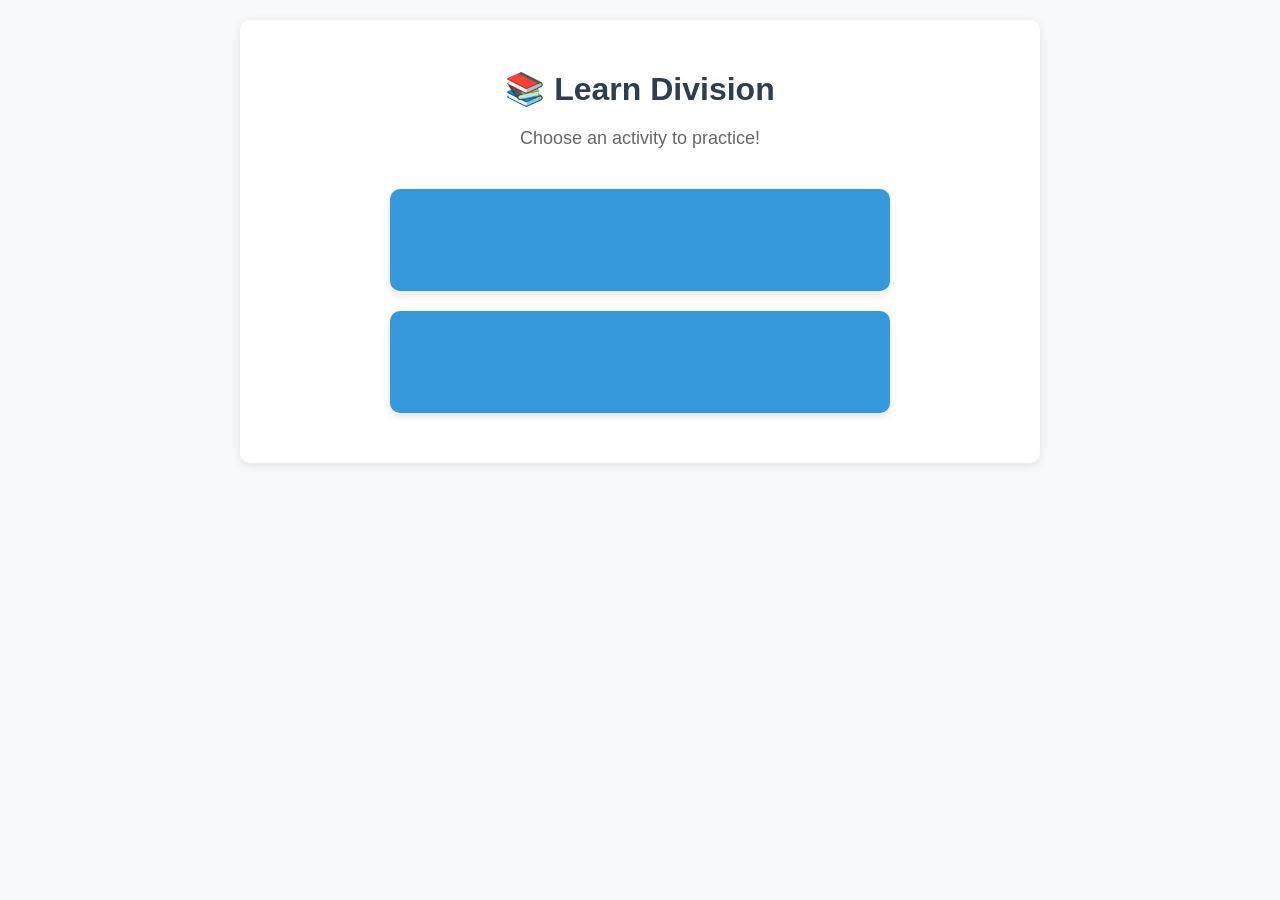
<file: index.html>
<!DOCTYPE html>
<html lang="en">
<head>
    <meta charset="UTF-8">
    <meta name="viewport" content="width=device-width, initial-scale=1.0">
    <title>Primary Math - Division Learning</title>
    <link rel="stylesheet" href="style.css">
</head>
<body>
    <div class="container menu-container">
        <h1>📚 Learn Division</h1>
        <p class="menu-subtitle">Choose an activity to practice!</p>
        
        <div class="menu-buttons">
            <a href="sharing.html" class="menu-button">
                <h3>Sharing</h3>
            </a>
            
            <a href="grouping.html" class="menu-button">
                <h3>Grouping</h3>
            </a>
        </div>
    </div>
</body>
</html>
</file>
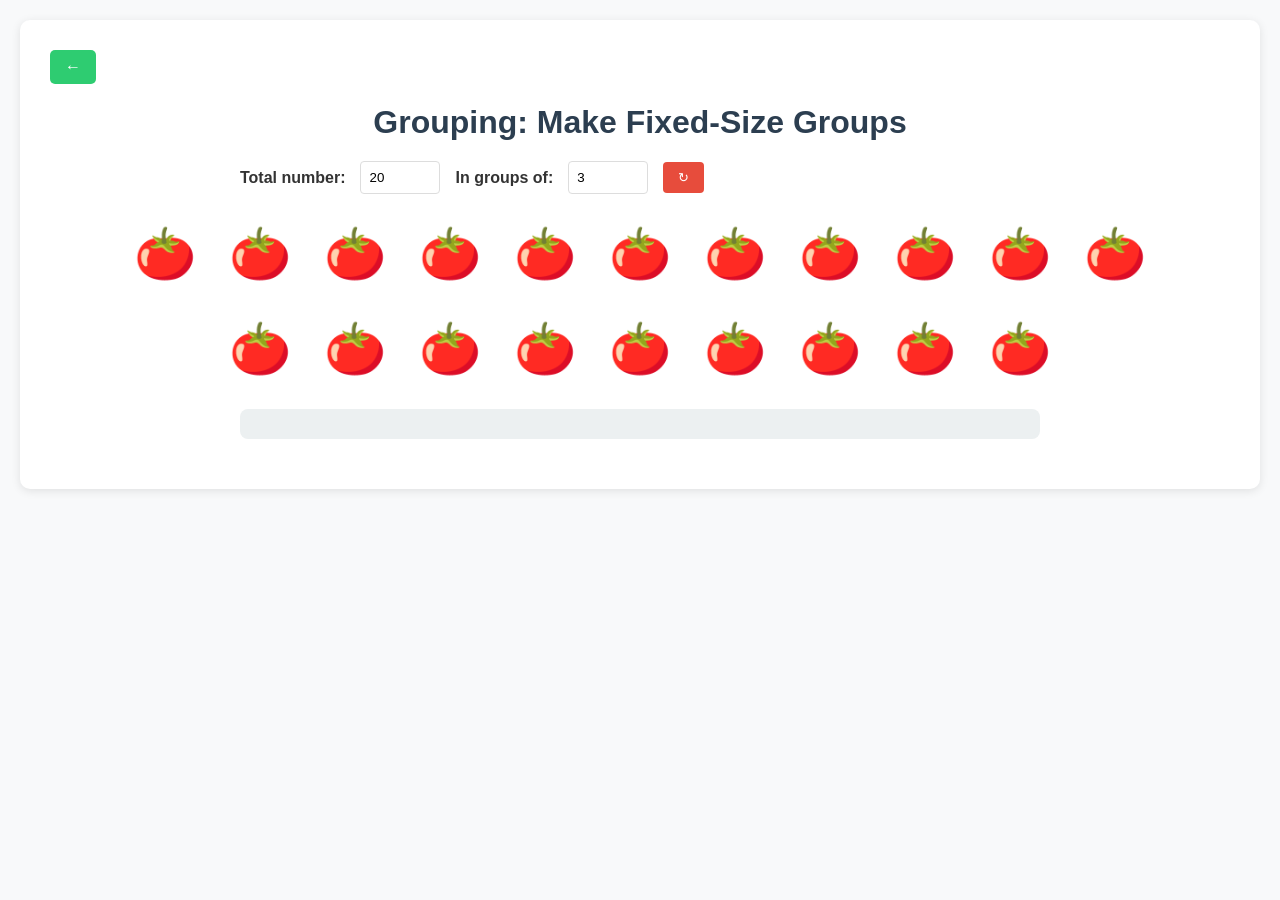
<file: grouping.html>
<!DOCTYPE html>
<html lang="en">
<head>
    <meta charset="UTF-8">
    <meta name="viewport" content="width=device-width, initial-scale=1.0">
    <title>Division - Grouping</title>
    <link rel="stylesheet" href="./style.css"> <!-- Fixed CSS path -->
</head>
<body>
    <div class="container">
        <!-- Fixed Back Link -->
        <a href="./index.html" class="back-button"> ← </a>
        
        <h1>Grouping: Make Fixed-Size Groups</h1>
     
        <!-- Controls -->
        <div class="controls">
            <label for="item-count-grouping"> Total number:</label>
            <input type="number" id="item-count-grouping" min="1" max="50" value="20">
            
            <label for="items-per-group">In groups of:</label>
            <input type="number" id="items-per-group" min="1" max="10" value="3">
            
            <button id="reset-grouping"> ↻ </button>
        </div>
        
        <!-- Items Container (with visual groups) -->
        <div id="grouping-container">
            <div id="grouping-items" class="item-container"></div>
            
            <!-- Visual Group Wrappers (for colored circles/borders) -->
            <div id="visual-groups" class="visual-groups-container"></div>
        </div>
        
        <!-- Result -->
        <div id="grouping-result" class="result"></div>
    </div>

    <script src="./app.js"></script> <!-- Fixed JS path -->
</body>
</html>
</file>
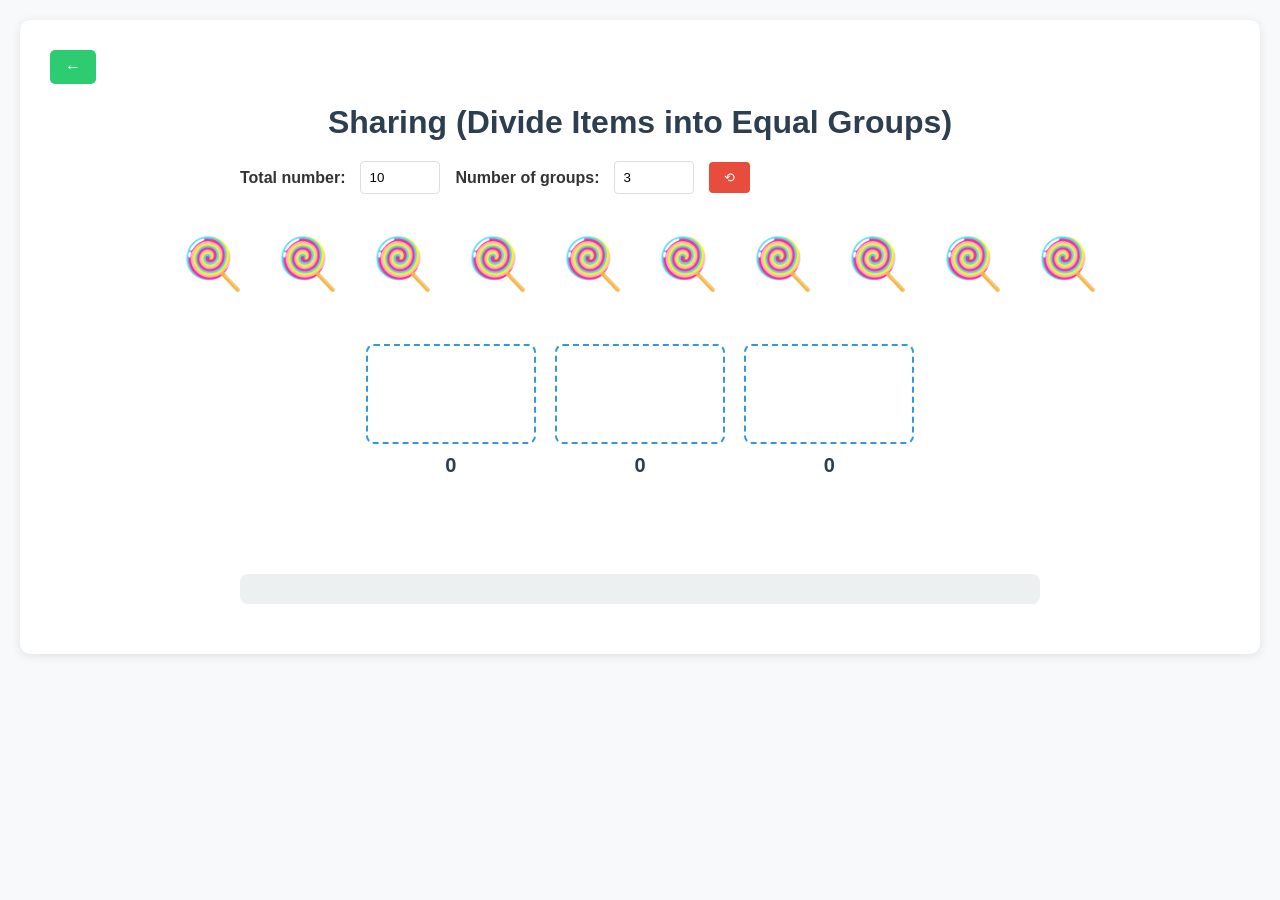
<file: sharing.html>
<!DOCTYPE html>
<html lang="en">
<head>
    <meta charset="UTF-8">
    <meta name="viewport" content="width=device-width, initial-scale=1.0">
    <title>Division - Sharing</title>
    <link rel="stylesheet" href="style.css">
</head>
<body>
    <div class="container">
        <!-- Back to Menu Button -->
        <a href="index.html" class="back-button"> ← </a>
        
        <h1>Sharing (Divide Items into Equal Groups)</h1>
       
        <!-- Controls -->
        <div class="controls">
            <label for="item-count-sharing">Total number:</label>
            <input type="number" id="item-count-sharing" min="1" max="30" value="10">
            
            <label for="group-count-sharing">Number of groups:</label>
            <input type="number" id="group-count-sharing" min="1" max="10" value="3">
            
            <button id="reset-sharing"> ⟲ </button>
        </div>
        
        <!-- Draggable Items -->
        <div id="sharing-items" class="item-container"></div>
        
        <!-- Empty Groups/Columns -->
        <div id="sharing-groups" class="group-container"></div>
        
        <!-- Result -->
        <div id="sharing-result" class="result"></div>
    </div>

    <script src="app.js"></script>
</body>
</html>
</file>
<file: style.css>
/* Base Styles (Shared Across All Pages) */
* {
    box-sizing: border-box;
    margin: 0;
    padding: 0;
    font-family: 'Arial', sans-serif;
}

body {
    background-color: #f8f9fa;
    padding: 20px;
    color: #333;
}

.container {
    max-width: 100%; /* 🔥 Remove max-width restriction for full screen width */
    width: 100%;     /* 🔥 Force container to take full screen width */
    margin: 0 auto;
    background: white;
    padding: 30px;
    border-radius: 10px;
    box-shadow: 0 2px 10px rgba(0,0,0,0.1);
}

h1 {
    color: #2c3e50;
    margin-bottom: 20px;
    text-align: center;
}

h2, h3 {
    color: #3498db;
    margin: 15px 0;
}

/* Menu Page Styles */
.menu-container {
    text-align: center;
    padding: 50px 30px;
    max-width: 800px; /* Keep menu container narrow for better UX */
}

.menu-subtitle {
    font-size: 18px;
    color: #666;
    margin-bottom: 40px;
}

.menu-buttons {
    display: flex;
    flex-direction: column;
    gap: 20px;
    max-width: 500px;
    margin: 0 auto;
}

.menu-button {
    display: block;
    padding: 25px;
    background-color: #3498db;
    color: white;
    text-decoration: none;
    border-radius: 10px;
    transition: background 0.3s, transform 0.2s;
    box-shadow: 0 4px 8px rgba(0,0,0,0.1);
}

.menu-button:hover {
    background-color: #2980b9;
    transform: translateY(-5px);
}

.menu-button p {
    color: #ecf0f1;
    margin-top: 10px;
    font-size: 16px;
}

/* Back Button */
.back-button {
    display: inline-block;
    margin-bottom: 20px;
    padding: 8px 15px;
    background-color: #2ecc71;
    color: white;
    text-decoration: none;
    border-radius: 5px;
    font-weight: bold;
    transition: background 0.3s;
}

.back-button:hover {
    background-color: #27ae60;
}

/* Controls */
.controls {
    margin: 15px 0;
    display: flex;
    gap: 15px;
    align-items: center;
    flex-wrap: wrap;
    max-width: 800px; /* Keep controls centered (optional) */
    margin-left: auto;
    margin-right: auto;
}

.controls label {
    font-weight: bold;
}

.controls input {
    padding: 8px;
    width: 80px;
    border: 1px solid #ddd;
    border-radius: 4px;
}

.controls button {
    padding: 8px 15px;
    background-color: #e74c3c;
    color: white;
    border: none;
    border-radius: 4px;
    cursor: pointer;
    transition: background 0.3s;
}

.controls button:hover {
    background-color: #c0392b;
}

/* -------------------------- */
/* FINAL FIX: SHARING SECTION */
/* -------------------------- */
.item-container {
    display: flex;
    flex-wrap: wrap;
    gap: 15px;
    margin: 20px auto; /* Center pencils container */
    min-height: 100px;
    align-items: center;
    justify-content: center;
    max-width: 90%; /* Prevent pencils from overflowing */
}

/* 🔥 Critical Fix: Full width + center columns */
.group-container {
    display: flex;
    gap: 2rem; /* Generous spacing between columns */
    margin: 30px auto; /* Center the entire column set */
    min-height: 200px;
    width: 95%; /* Use 95% of screen width (leaves small margins) */
    max-width: 1200px; /* Cap width on very large screens */
    justify-content: center; /* 🔥 Center columns (key fix!) */
    align-items: flex-start;
}

/* 🔥 Critical Fix: Equal width columns that spread */
.group {
    flex: 1; /* Equal width for all columns */
    min-width: 80px; /* Minimum width (prevents tiny columns) */
    max-width: 250px; /* Maximum width (prevents overly wide columns) */
    height: 200px;
    border: 2px dashed #3498db;
    border-radius: 8px;
    display: flex;
    flex-direction: column;
    align-items: center;
    justify-content: flex-start;
    padding: 15px;
    gap: 10px;
    min-height: 100px; /* Minimum height (empty state) */
    width: fit-content; /* Width set by JS, but fallback to content */
    max-height: 80vh; /* Max height = 80% of screen (prevents overflow) */
    overflow-y: auto; /* Scroll if content exceeds max height */
}

.group-counter {
    text-align: center;
    margin-top: 10px;
    font-size: 20px;
    font-weight: bold;
    color: #2c3e50;
    width: 100%;
}

/* Larger transparent pencils */
.item {
    width: 80px;
    height: 80px;
    background-color: transparent;
    color: #e74c3c;
    border: none;
    border-radius: 0;
    display: flex;
    align-items: center;
    justify-content: center;
    cursor: grab;
    font-size: 50px;
    transition: transform 0.2s;
}

.item:active {
    cursor: grabbing;
    transform: scale(0.95);
}

/* -------------------------- */
/* GROUPING SECTION (UNCHANGED) */
/* -------------------------- */
#grouping-container {
    position: relative;
    min-height: 100px;
}

.grouping-item {
    width: 80px;
    height: 80px;
    background-color: transparent;
    color: #e74c3c; /* 篮球颜色（红色系） */
    border: none;
    border-radius: 0;
    display: flex;
    align-items: center;
    justify-content: center;
    cursor: pointer; /* 点击交互 */
    font-size: 50px;
    transition: transform 0.2s;
    position: relative; /* 层级定位 */
    z-index: 10; /* 确保篮球在视觉分组上方 */
}

.grouping-item.selected {
    background-color: transparent; /* 修复拼写错误 */
    transform: scale(0.95); /* 选中时缩小，视觉反馈 */
}

/* Visual Group Circles (Colored Borders) */
.visual-groups-container {
    position: absolute;
    top: 0;
    left: 0;
    width: 100%;
    height: 100%;
    pointer-events: none;
    z-index: 0;
}

/* 替换原有 .visual-group 样式 */
.visual-group {
    position: absolute;
    border-radius: 12px; /* 圆角矩形 */
    border: 4px solid;
    display: flex;
    justify-content: center;
    align-items: center;
    font-weight: bold;
    color: #2c3e50;
    background-color: rgba(255,255,255,0.5);
    z-index: 0;
    /* 文字居中，避免遮挡 */
    font-size: 14px;
    padding: 5px;
    box-sizing: border-box;
}

/* 保留其他样式不变 */

/* Result Section */
.result {
    margin: 20px auto;
    padding: 15px;
    background-color: #ecf0f1;
    border-radius: 8px;
    font-size: 18px;
    font-weight: bold;
    max-width: 800px;
    width: 90%;
}

/* Responsive Design */
@media (max-width: 768px) {
    .controls {
        flex-direction: column;
        align-items: flex-start;
        width: 90%;
    }
    
    .group-container {
        gap: 1rem; /* Smaller gap on mobile */
        width: 98%; /* Use more screen width on mobile */
    }
    
    .item {
        font-size: 40px;
        width: 70px;
        height: 70px;
    }
    
    .group {
        min-width: 70px;
        max-width: 150px;
    }
    
    .menu-buttons {
        width: 100%;
    }
}

/* Group Color Palette (Up to 10 groups) */
:root {
    --group-color-1: #e74c3c;
    --group-color-2: #3498db;
    --group-color-3: #2ecc71;
    --group-color-4: #f1c40f;
    --group-color-5: #9b59b6;
    --group-color-6: #1abc9c;
    --group-color-7: #e67e22;
    --group-color-8: #34495e;
    --group-color-9: #95a5a6;
    --group-color-10: #8e44ad;
}
</file>
